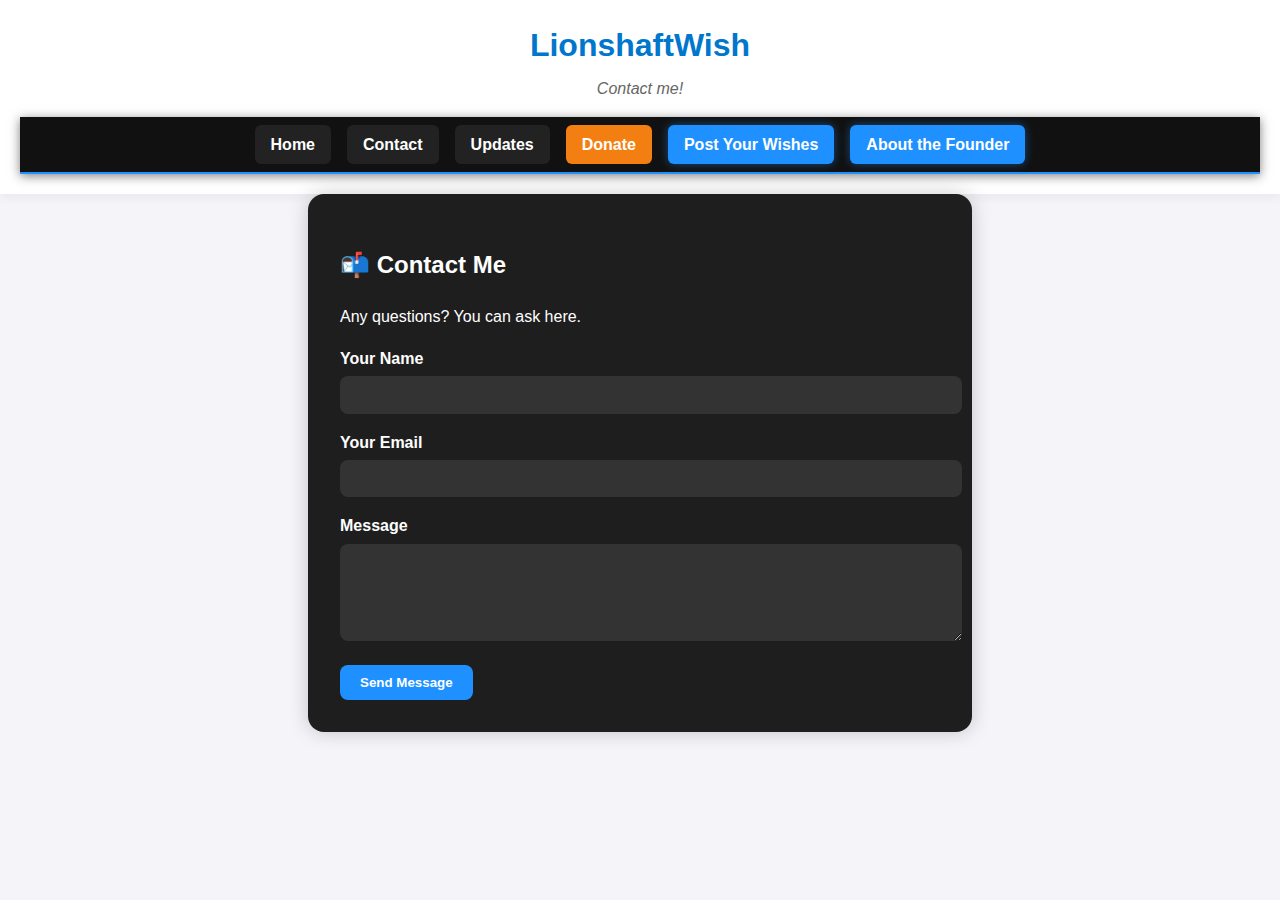
<file: contact.html>
<!DOCTYPE html>
<html lang="en">

<head>
  <meta charset="UTF-8" />
  <meta name="viewport" content="width=device-width, initial-scale=1.0" />
  <title>About the Founder - LionshaftWish</title>
  <link rel="stylesheet" href="styles/style.css" />
</head>

<body>
  <header>
    <h1>LionshaftWish</h1>
    <p>Contact me!</p>
    <nav class="navbar">
      <a href="index.html" class="nav-link">Home</a>
      <a href="contact.html" class="nav-link">Contact</a>
      <a href="updates.html" class="nav-link">Updates</a>
      <a href="donate.html" class="donate-orange donate-orange-button">Donate</a>
      <a href="postwish.html" class="nav-link hero-button">Post Your Wishes</a>
      <a href="founder.html" class="nav-link hero-button">About the Founder</a>
    </nav>
  </header>
  <section class="contact-section">
    <h2>📬 Contact Me</h2>
    <p>Any questions? You can ask here.</p>
    <link rel="stylesheet" href="styles/style.css">

    <form action="https://formspree.io/f/xgvygnqd" method="POST" class="contact-form">
      <label for="name">Your Name</label>
      <input type="text" name="name" id="name" required>

      <label for="email">Your Email</label>
      <input type="email" name="email" id="email" required>

      <label for="message">Message</label>
      <textarea name="message" id="message" rows="5" required></textarea>

      <button type="submit">Send Message</button>
    </form>
  </section><br><br><br>
</file>
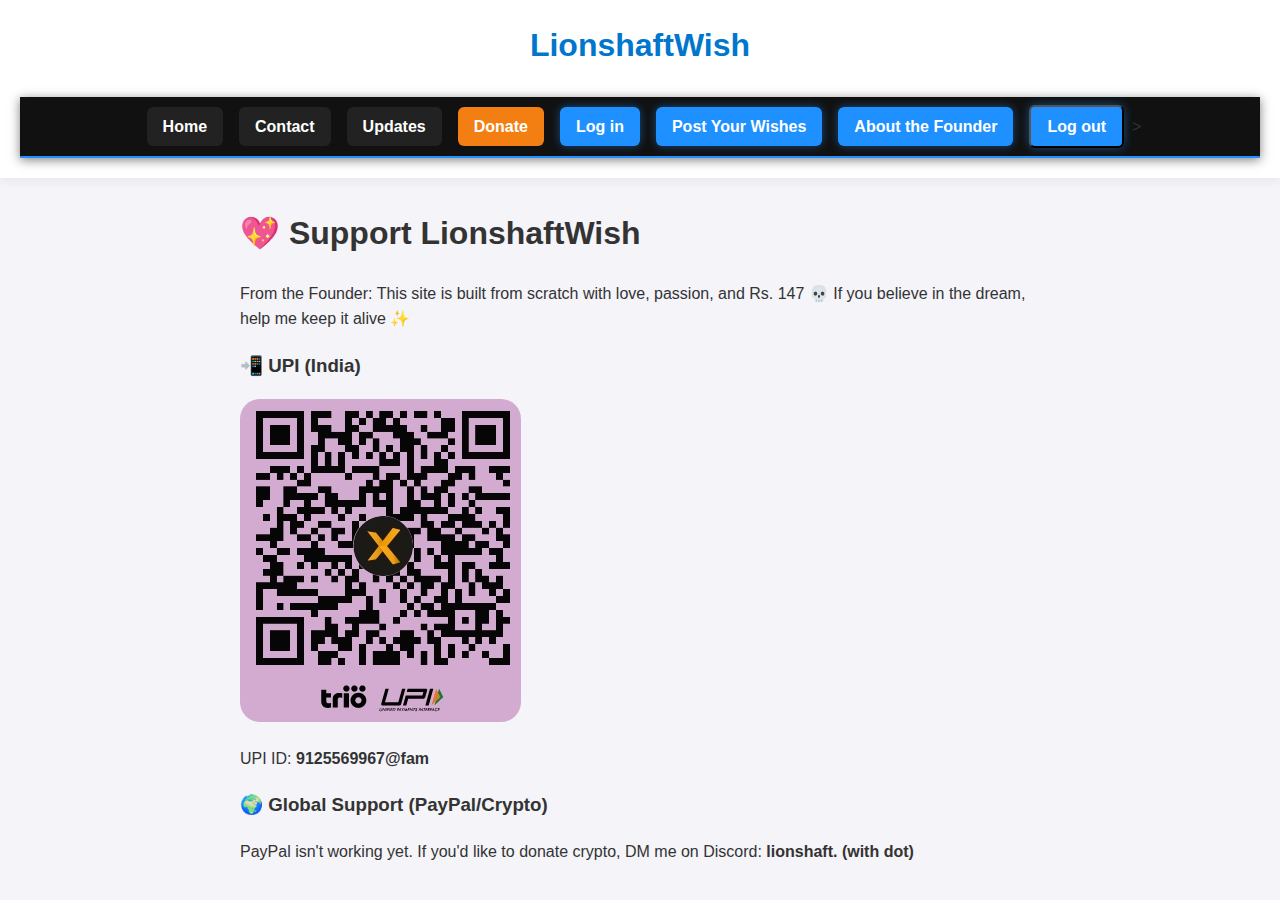
<file: donate.html>
<!DOCTYPE html>
<html lang="en">

<head>
    <meta charset="UTF-8" />
    <meta name="viewport" content="width=device-width, initial-scale=1.0" />
    <title>Donate - LionshaftWish</title>
    <link rel="stylesheet" href="styles/style.css" />
</head>

<body>

    <header>
        <h1>LionshaftWish</h1><br>
        <nav class="navbar">
            <a href="index.html" class="nav-link">Home</a>
            <a href="contact.html" class="nav-link">Contact</a>
            <a href="updates.html" class="nav-link">Updates</a>
            <a href="donate.html" class="donate-orange donate-orange-button">Donate</a>
            <a href="login.html" class="nav-link hero-button">Log in</a>
            <a href="postwish.html" class="nav-link hero-button">Post Your Wishes</a>
            <a href="founder.html" class="nav-link hero-button">About the Founder</a>
            <button id="logoutBtnNav" class="nav-link hero-button">Log out</button>>
        </nav>
    </header>

    <main class="donate-page">
        <h1>💖 Support LionshaftWish</h1>
        <p>From the Founder: This site is built from scratch with love, passion, and Rs. 147 💀
            If you believe in the dream, help me keep it alive ✨</p>

        <!-- Donation Options -->
        <div class="donate-methods">
            <h3>📲 UPI (India)</h3>
            <img src="images/qr-code.jpg" alt="UPI QR Code" class="qr-code" />
            <p>UPI ID: <strong>9125569967@fam</strong></p>

            <h3>🌍 Global Support (PayPal/Crypto)</h3>
            <p>PayPal isn't working yet. If you'd like to donate crypto, DM me on Discord: <strong>lionshaft. (with
                    dot)</strong></p>
        </div>
    </main>

</body>

</html>
</file>
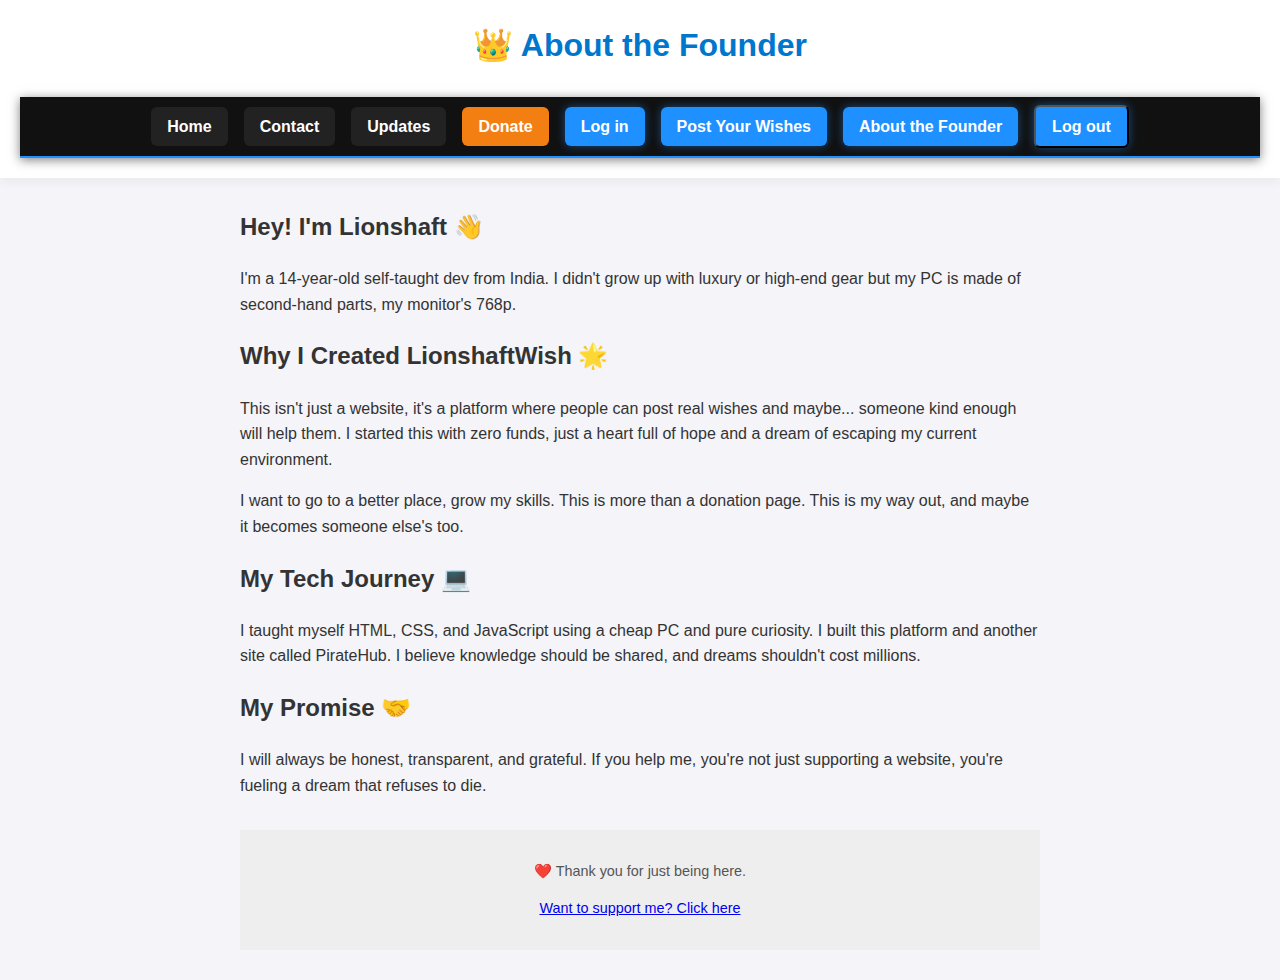
<file: founder.html>
<!DOCTYPE html>
<html lang="en">

<head>
  <meta charset="UTF-8" />
  <meta name="viewport" content="width=device-width, initial-scale=1.0" />
  <title>About the Founder - LionshaftWish</title>
  <link rel="stylesheet" href="styles/style.css" />
</head>

<body>
  <header>
    <h1>👑 About the Founder</h1><br>
    <nav class="navbar">
      <a href="index.html" class="nav-link">Home</a>
      <a href="contact.html" class="nav-link">Contact</a>
      <a href="updates.html" class="nav-link">Updates</a>
      <a href="donate.html" class="donate-orange donate-orange-button">Donate</a>
      <a href="login.html" class="nav-link hero-button">Log in</a>
      <a href="postwish.html" class="nav-link hero-button">Post Your Wishes</a>
      <a href="founder.html" class="nav-link hero-button">About the Founder</a>
      <button id="logoutBtnNav" class="nav-link hero-button">Log out</button>
    </nav>
  </header>

  <main class="founder-content">
    <section>
      <h2>Hey! I'm Lionshaft 👋</h2>
      <p>
        I'm a 14-year-old self-taught dev from India. I didn't grow up with luxury or high-end gear but my PC is made of
        second-hand parts, my monitor's 768p.
      </p>
    </section>

    <section>
      <h2>Why I Created LionshaftWish 🌟</h2>
      <p>
        This isn't just a website, it's a platform where people can post real wishes and maybe... someone kind enough
        will help them. I started this with zero funds, just a heart full of hope and a dream of escaping my current
        environment.
      </p>
      <p>
        I want to go to a better place, grow my skills. This is more than a donation page. This is my way out, and maybe
        it becomes someone else's too.
      </p>
    </section>

    <section>
      <h2>My Tech Journey 💻</h2>
      <p>
        I taught myself HTML, CSS, and JavaScript using a cheap PC and pure curiosity. I built this platform and another
        site called PirateHub. I believe knowledge should be shared, and dreams shouldn't cost millions.
      </p>
    </section>

    <section>
      <h2>My Promise 🤝</h2>
      <p>
        I will always be honest, transparent, and grateful. If you help me, you're not just supporting a website,
        you're fueling a dream that refuses to die.
      </p>
    </section>

    <footer style="margin-top: 2rem;">
      <p>❤️ Thank you for just being here.</p>
      <p><a href="Lionshaft-wish.html">Want to support me? Click here</a></p>
    </footer>
  </main>
</body>

</html>

</html>
</file>
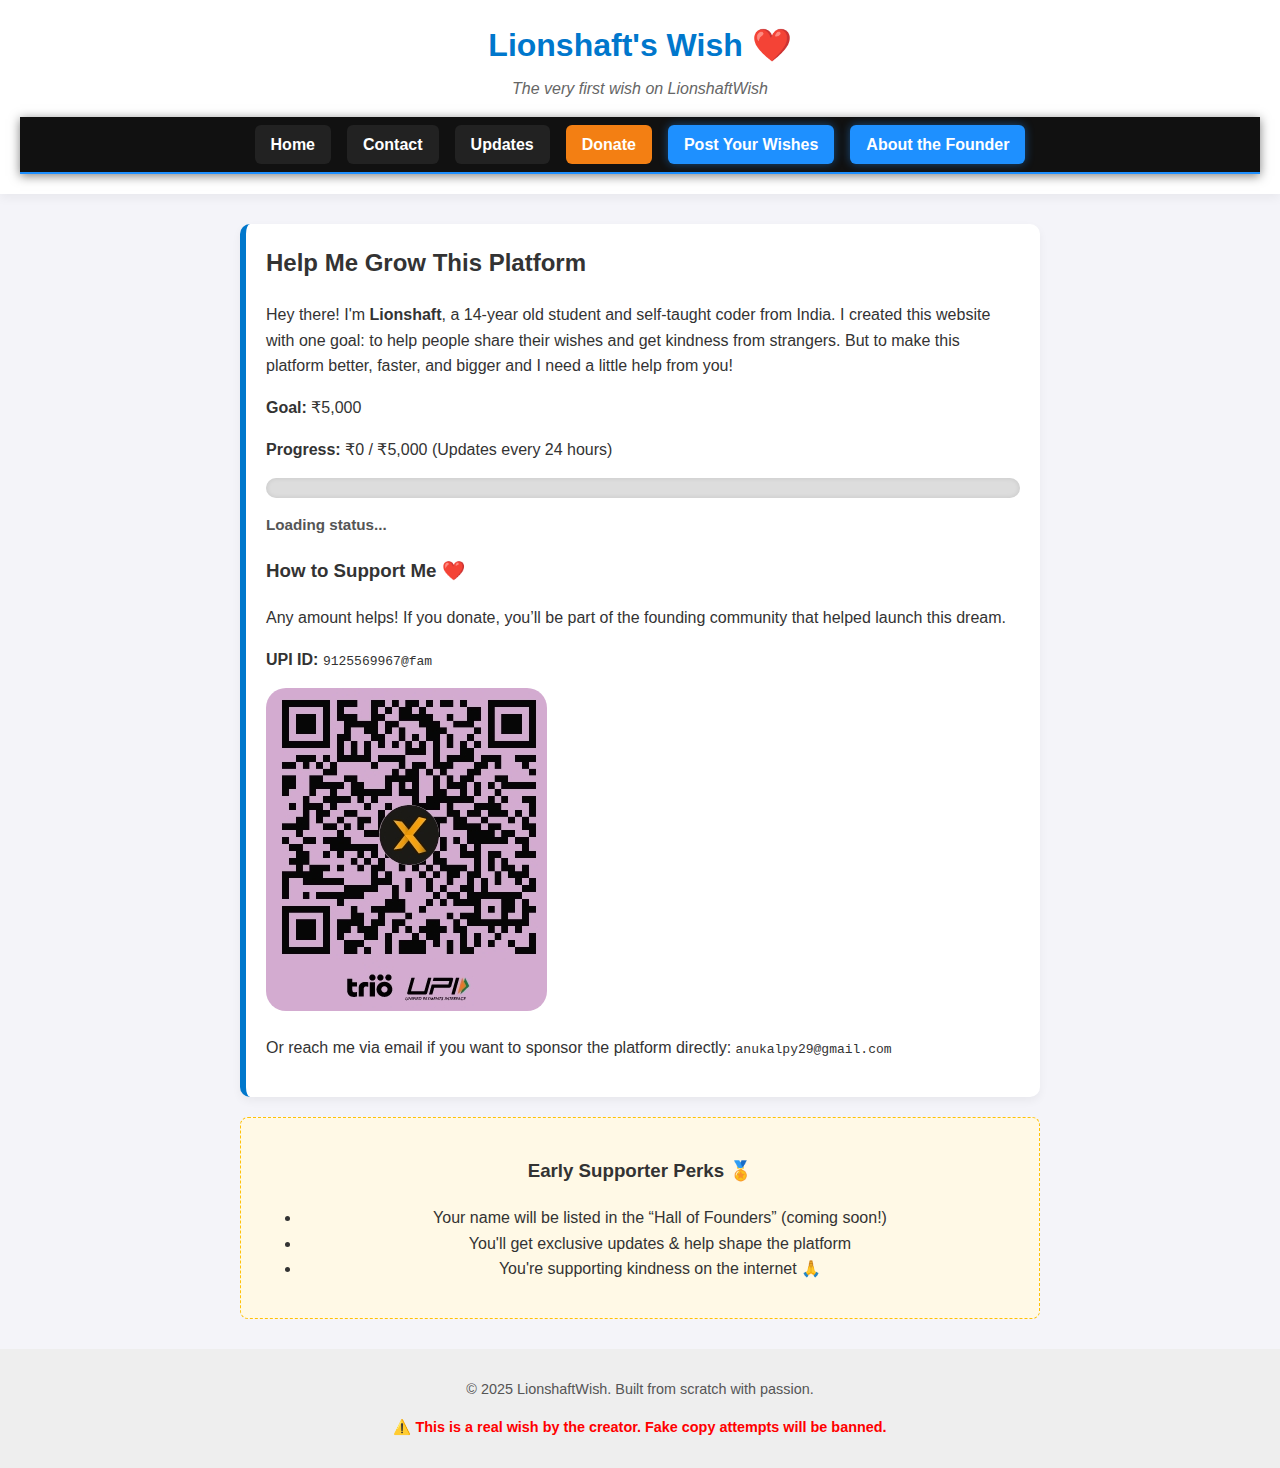
<file: Lionshaft-wish.html>
<!DOCTYPE html>
<html lang="en">

<head>
    <meta charset="UTF-8" />
    <meta name="viewport" content="width=device-width, initial-scale=1.0" />
    <title>Wish by Lionshaft</title>
    <link rel="stylesheet" href="styles/style.css" />
</head>

<body>

    <header>
        <h1>Lionshaft's Wish ❤️</h1>
        <p>The very first wish on LionshaftWish</p>
        <nav class="navbar">
            <a href="index.html" class="nav-link">Home</a>
            <a href="contact.html" class="nav-link">Contact</a>
            <a href="updates.html" class="nav-link">Updates</a>
            <a href="donate.html" class="donate-orange donate-orange-button">Donate</a>
            <a href="postwish.html" class="nav-link hero-button">Post Your Wishes</a>
            <a href="founder.html" class="nav-link hero-button">About the Founder</a>
        </nav>
        <!-- Google tag (gtag.js) -->
        <script async src="https://www.googletagmanager.com/gtag/js?id=G-5NPMWHT2M7"></script>
        <script>
            window.dataLayer = window.dataLayer || [];
            function gtag() { dataLayer.push(arguments); }
            gtag('js', new Date());
            gtag('config', 'G-5NPMWHT2M7');
        </script>
    </header>

    <main>
        <section class="wish">
            <h2>Help Me Grow This Platform</h2>
            <p>Hey there! I'm <strong>Lionshaft</strong>, a 14-year old student and self-taught coder from India. I
                created this website with one goal: to help people share their wishes and get kindness from strangers.
                But to make this platform better, faster, and bigger and I need a little help from you!</p>

            <div class="progress-container">
                <p><strong>Goal:</strong> ₹5,000</p>
                <p><strong>Progress:</strong> <span id="progress-text">₹0</span> / ₹5,000 (Updates every 24 hours)</p>
                <div class="progress-bar">
                    <div class="progress-fill" id="progress-fill"></div>
                </div>
            </div>
            <p id="progress-message" class="progress-message">Loading status...</p>


            <h3>How to Support Me ❤️</h3>
            <p>Any amount helps! If you donate, you’ll be part of the founding community that helped launch this dream.
            </p>
            <p><strong>UPI ID:</strong> <code>9125569967@fam</code></p>
            <img src="images/qr-code.jpg" class="qr-code" />
            <p>Or reach me via email if you want to sponsor the platform directly: <code>anukalpy29@gmail.com</code></p>
        </section>

        <section class="placeholder-wishes">
            <h3>Early Supporter Perks 🏅</h3>
            <ul>
                <li>Your name will be listed in the “Hall of Founders” (coming soon!)</li>
                <li>You'll get exclusive updates & help shape the platform</li>
                <li>You're supporting kindness on the internet 🙏</li>
            </ul>
        </section>
    </main>

    <footer>
        <p>&copy; 2025 LionshaftWish. Built from scratch with passion.</p>
        <p style="color: red; font-weight: bold;">
            ⚠️ This is a real wish by the creator. Fake copy attempts will be banned.
        </p>
    </footer>

    <script src="scripts/main.js"></script>
</body>

</html>
</file>
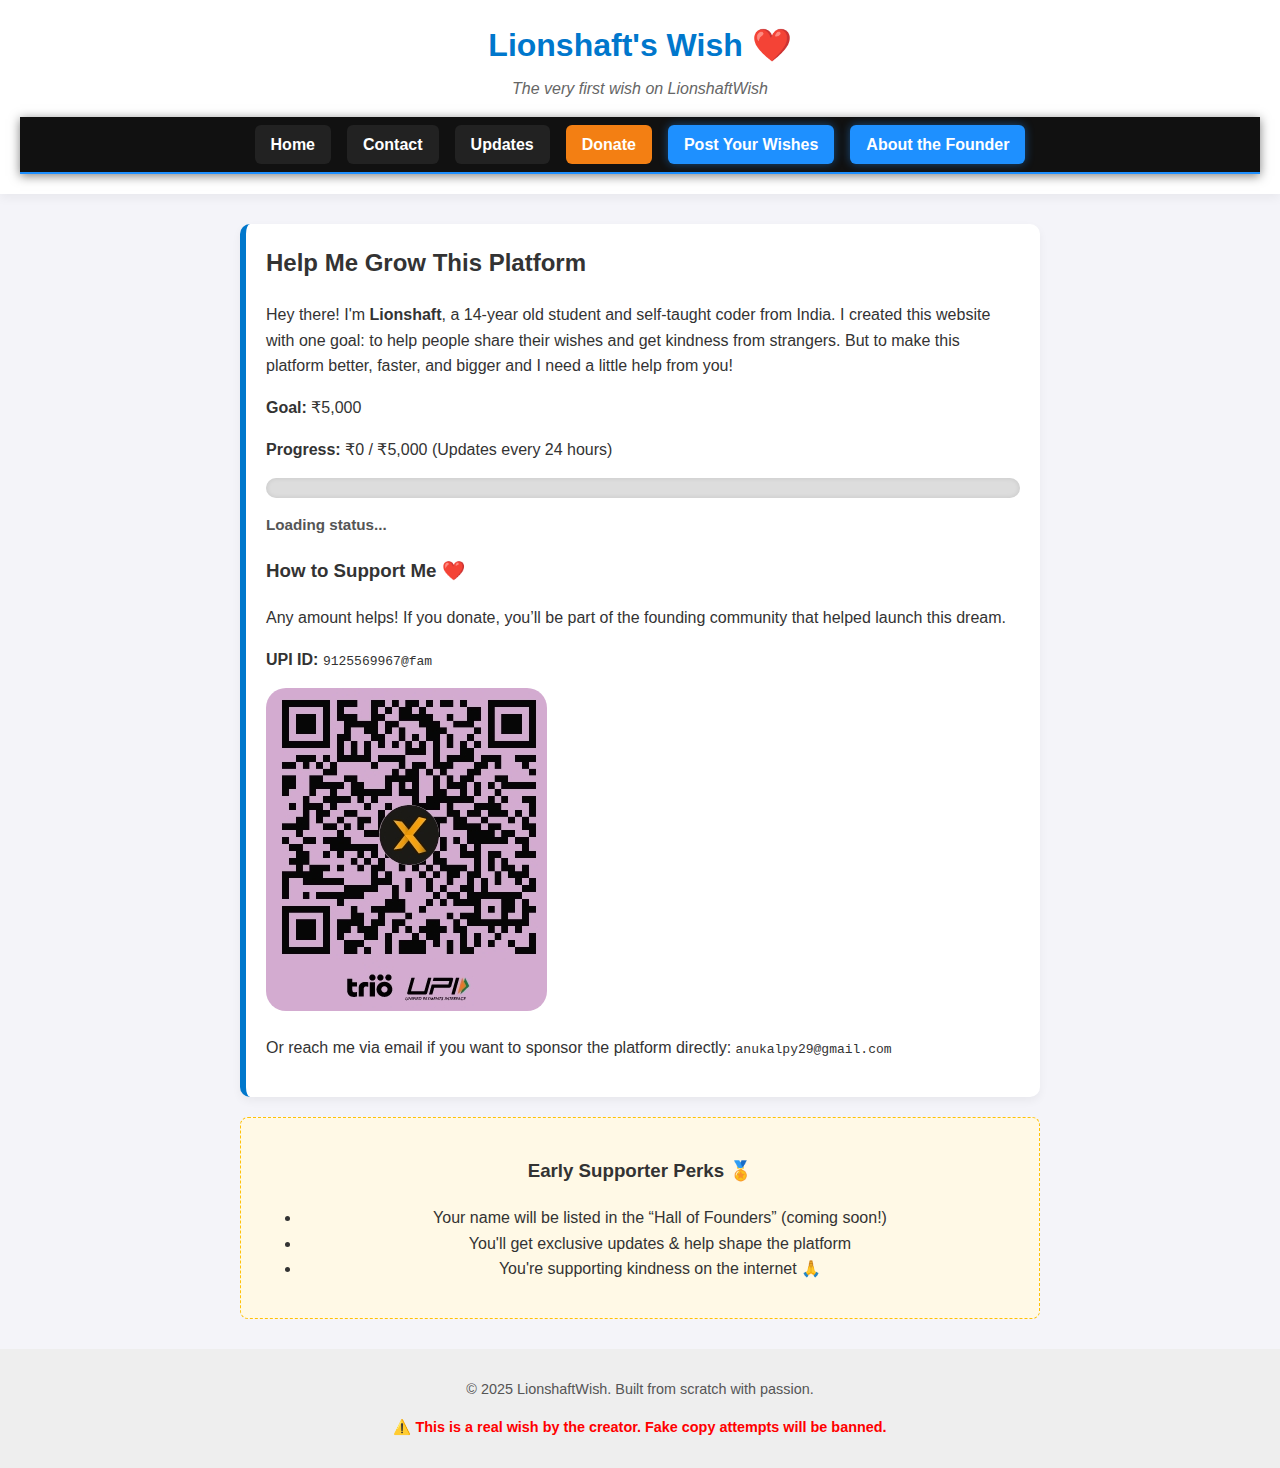
<file: lionshaft-wish.html>
<!DOCTYPE html>
<html lang="en">

<head>
    <meta charset="UTF-8" />
    <meta name="viewport" content="width=device-width, initial-scale=1.0" />
    <title>Wish by Lionshaft</title>
    <link rel="stylesheet" href="styles/style.css" />
</head>

<body>

    <header>
        <h1>Lionshaft's Wish ❤️</h1>
        <p>The very first wish on LionshaftWish</p>
        <nav class="navbar">
            <a href="index.html" class="nav-link">Home</a>
            <a href="contact.html" class="nav-link">Contact</a>
            <a href="updates.html" class="nav-link">Updates</a>
            <a href="donate.html" class="donate-orange donate-orange-button">Donate</a>
            <a href="postwish.html" class="nav-link hero-button">Post Your Wishes</a>
            <a href="founder.html" class="nav-link hero-button">About the Founder</a>
        </nav>
        <!-- Google tag (gtag.js) -->
        <script async src="https://www.googletagmanager.com/gtag/js?id=G-5NPMWHT2M7"></script>
        <script>
            window.dataLayer = window.dataLayer || [];
            function gtag() { dataLayer.push(arguments); }
            gtag('js', new Date());
            gtag('config', 'G-5NPMWHT2M7');
        </script>
    </header>

    <main>
        <section class="wish">
            <h2>Help Me Grow This Platform</h2>
            <p>Hey there! I'm <strong>Lionshaft</strong>, a 14-year old student and self-taught coder from India. I
                created this website with one goal: to help people share their wishes and get kindness from strangers.
                But to make this platform better, faster, and bigger and I need a little help from you!</p>

            <div class="progress-container">
                <p><strong>Goal:</strong> ₹5,000</p>
                <p><strong>Progress:</strong> <span id="progress-text">₹0</span> / ₹5,000 (Updates every 24 hours)</p>
                <div class="progress-bar">
                    <div class="progress-fill" id="progress-fill"></div>
                </div>
            </div>
            <p id="progress-message" class="progress-message">Loading status...</p>


            <h3>How to Support Me ❤️</h3>
            <p>Any amount helps! If you donate, you’ll be part of the founding community that helped launch this dream.
            </p>
            <p><strong>UPI ID:</strong> <code>9125569967@fam</code></p>
            <img src="images/qr-code.jpg" class="qr-code" />
            <p>Or reach me via email if you want to sponsor the platform directly: <code>anukalpy29@gmail.com</code></p>
        </section>

        <section class="placeholder-wishes">
            <h3>Early Supporter Perks 🏅</h3>
            <ul>
                <li>Your name will be listed in the “Hall of Founders” (coming soon!)</li>
                <li>You'll get exclusive updates & help shape the platform</li>
                <li>You're supporting kindness on the internet 🙏</li>
            </ul>
        </section>
    </main>

    <footer>
        <p>&copy; 2025 LionshaftWish. Built from scratch with passion.</p>
        <p style="color: red; font-weight: bold;">
            ⚠️ This is a real wish by the creator. Fake copy attempts will be banned.
        </p>
    </footer>

    <script src="scripts/main.js"></script>
</body>

</html>
</file>
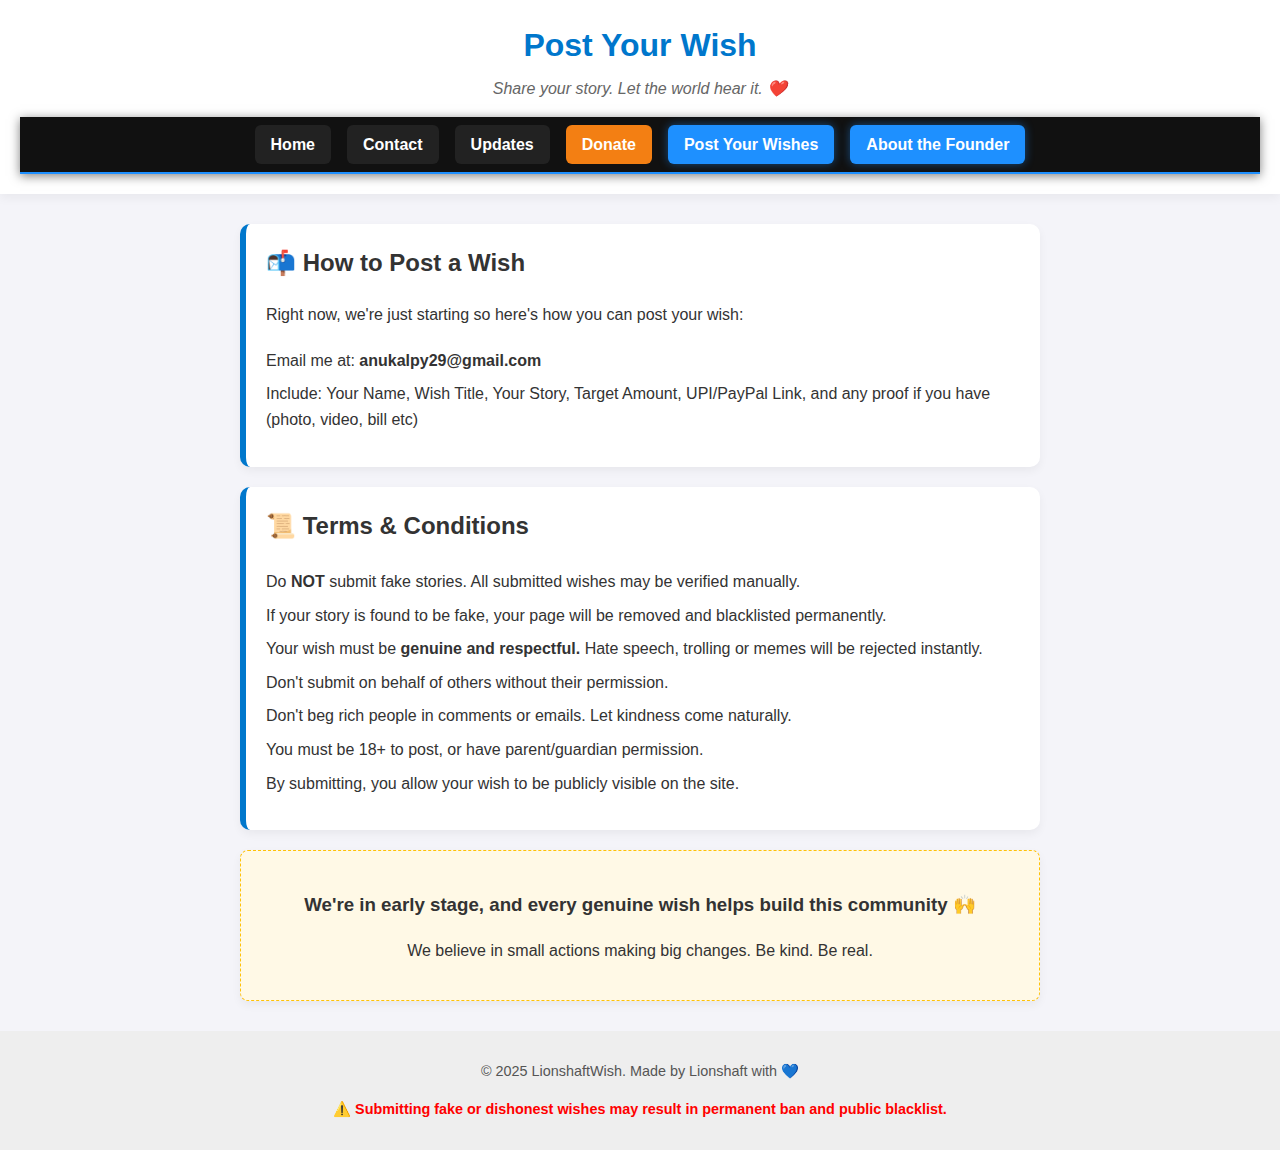
<file: postwish.html>
<!DOCTYPE html>
<html lang="en">

<head>
  <meta charset="UTF-8" />
  <meta name="viewport" content="width=device-width, initial-scale=1.0" />
  <title>Post a Wish - LionshaftWish</title>
  <link rel="stylesheet" href="styles/style.css" />
</head>

<body>

  <header>
    <h1>Post Your Wish</h1>
    <p>Share your story. Let the world hear it. ❤️</p>
    <nav class="navbar">
      <a href="index.html" class="nav-link">Home</a>
      <a href="contact.html" class="nav-link">Contact</a>
      <a href="updates.html" class="nav-link">Updates</a>
      <a href="donate.html" class="donate-orange donate-orange-button">Donate</a>
      <a href="postwish.html" class="nav-link hero-button">Post Your Wishes</a>
      <a href="founder.html" class="nav-link hero-button">About the Founder</a>
    </nav>
    <!-- Google tag (gtag.js) -->
    <script async src="https://www.googletagmanager.com/gtag/js?id=G-5NPMWHT2M7"></script>
    <script>
      window.dataLayer = window.dataLayer || [];
      function gtag() { dataLayer.push(arguments); }
      gtag('js', new Date());

      gtag('config', 'G-5NPMWHT2M7');
    </script>
  </header>

  <main>
    <section class="wish">
      <h2>📬 How to Post a Wish</h2>
      <p>Right now, we're just starting so here's how you can post your wish:</p>
      <ul>
        <li>Email me at: <strong>anukalpy29@gmail.com</strong></li>
        <li>Include: Your Name, Wish Title, Your Story, Target Amount, UPI/PayPal Link, and any proof if you have
          (photo, video, bill etc)</li>
      </ul>
    </section>

    <section class="wish">
      <h2>📜 Terms & Conditions</h2>
      <ul>
        <li>Do <strong>NOT</strong> submit fake stories. All submitted wishes may be verified manually.</li>
        <li>If your story is found to be fake, your page will be removed and blacklisted permanently.</li>
        <li>Your wish must be <strong>genuine and respectful.</strong> Hate speech, trolling or memes will be rejected
          instantly.</li>
        <li>Don't submit on behalf of others without their permission.</li>
        <li>Don't beg rich people in comments or emails. Let kindness come naturally.</li>
        <li>You must be 18+ to post, or have parent/guardian permission.</li>
        <li>By submitting, you allow your wish to be publicly visible on the site.</li>
      </ul>
    </section>

    <section class="wish placeholder-wishes">
      <h3>We're in early stage, and every genuine wish helps build this community 🙌</h3>
      <p>We believe in small actions making big changes. Be kind. Be real.</p>
    </section>
  </main>

  <footer>
    <p>&copy; 2025 LionshaftWish. Made by Lionshaft with 💙</p>
    <p style="color: red; font-weight: bold;">
      ⚠️ Submitting fake or dishonest wishes may result in permanent ban and public blacklist.
    </p>
  </footer>

  <script src="scripts/main.js"></script>
</body>

</html>
</file>
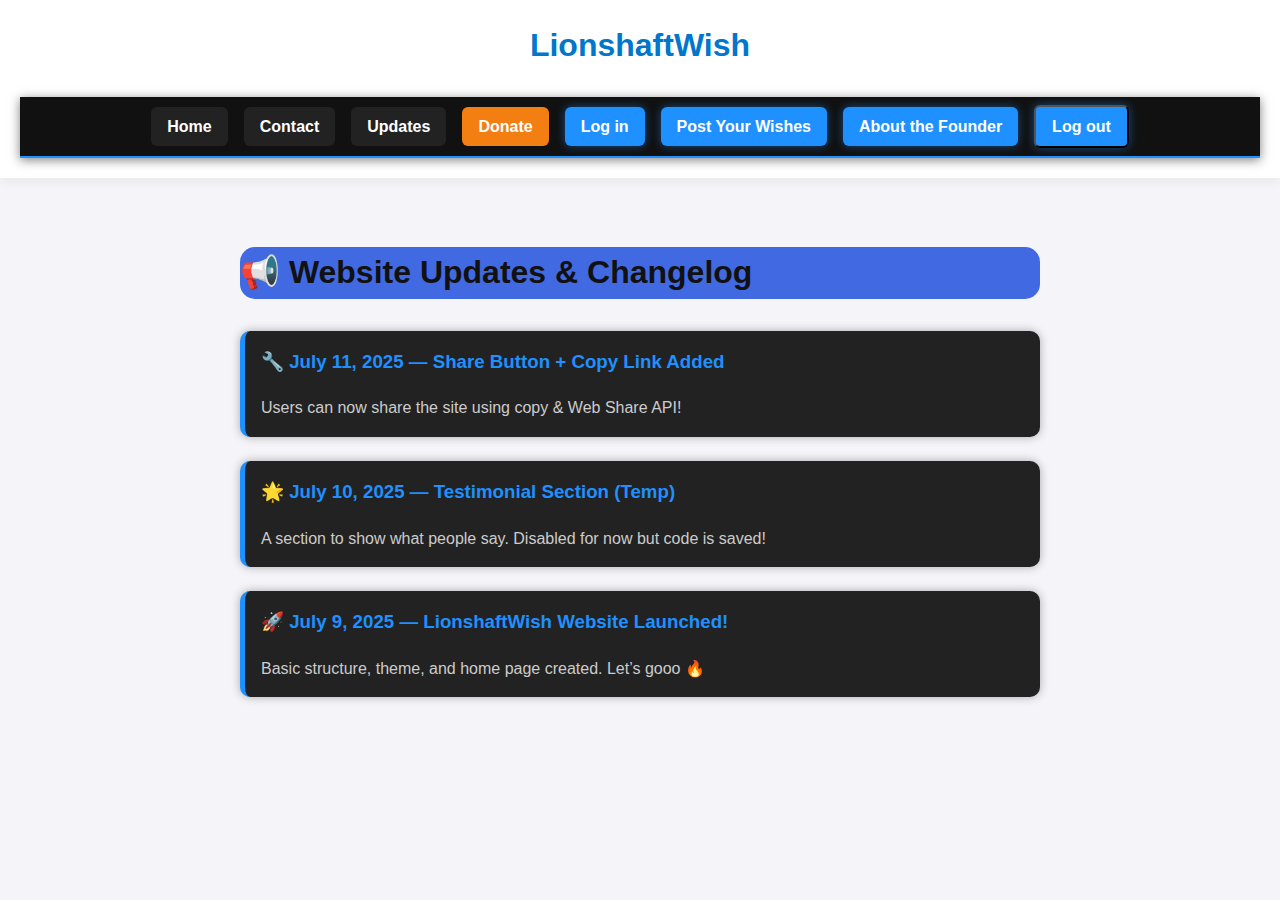
<file: updates.html>
<!DOCTYPE html>
<html lang="en">

<head>
    <meta charset="UTF-8" />
    <meta name="viewport" content="width=device-width, initial-scale=1.0" />
    <title>Website Updates - LionshaftWish</title>
    <link rel="stylesheet" href="styles/style.css" />
</head>

<body>

    <!-- Navigation bar here if you want -->
    <header>
        <h1>LionshaftWish</h1><br>
        <nav class="navbar">
            <a href="index.html" class="nav-link">Home</a>
            <a href="contact.html" class="nav-link">Contact</a>
            <a href="updates.html" class="nav-link">Updates</a>
            <a href="donate.html" class="donate-orange donate-orange-button">Donate</a>
            <a href="login.html" class="nav-link hero-button">Log in</a>
            <a href="postwish.html" class="nav-link hero-button">Post Your Wishes</a>
            <a href="founder.html" class="nav-link hero-button">About the Founder</a>
            <button id="logoutBtnNav" class="nav-link hero-button">Log out</button>
        </nav>
    </header>

    <main class="updates-page">
        <h1 class="update-heading">📢 Website Updates & Changelog</h1>

        <div class="update-log">

            <div class="update-entry">
                <h3>🔧 July 11, 2025 — Share Button + Copy Link Added</h3>
                <p>Users can now share the site using copy & Web Share API!</p>
            </div>

            <div class="update-entry">
                <h3>🌟 July 10, 2025 — Testimonial Section (Temp)</h3>
                <p>A section to show what people say. Disabled for now but code is saved!</p>
            </div>

            <div class="update-entry">
                <h3>🚀 July 9, 2025 — LionshaftWish Website Launched!</h3>
                <p>Basic structure, theme, and home page created. Let’s gooo 🔥</p>
            </div>

        </div>
    </main>

</body>

</html>
</file>
<file: styles/style.css>
/* Global Styles */
body {
  margin: 0;
  padding: 0;
  font-family: 'Segoe UI', Tahoma, Geneva, Verdana, sans-serif;
  background-color: #f4f4f9;
  color: #333;
  line-height: 1.6;
}

/* Header */
header {
  background-color: #ffffff;
  padding: 20px;
  box-shadow: 0 4px 10px rgba(0, 0, 0, 0.05);
  text-align: center;
}

header h1 {
  margin: 0;
  font-size: 2rem;
  color: #0077cc;
}

header p {
  margin: 5px 0 15px;
  font-style: italic;
  color: #666;
}

nav a {
  background-color: #0077cc;
  color: #fff;
  margin: 10px;
  padding: 10px 20px;
  border-radius: 20px;
  text-decoration: none;
  transition: background 0.3s ease;
}

nav a:hover {
  background-color: #005fa3;
}

/* Main Section */
main {
  max-width: 800px;
  margin: 30px auto;
  padding: 0 20px;
}

/* Wish Card */
.wish {
  background-color: #ffffff;
  border-left: 6px solid #0077cc;
  padding: 20px;
  margin-bottom: 20px;
  border-radius: 10px;
  box-shadow: 0 4px 10px rgba(0, 0, 0, 0.05);
}

.wish h2 {
  margin-top: 0;
  color: #333;
}

.wish ul {
  list-style: none;
  padding: 0;
  margin: 10px 0;
}

.wish li {
  padding: 4px 0;
}

/* Make entire wish card clickable */
.wish-link {
  text-decoration: none;
  color: inherit;
  display: block;
  transition: transform 0.2s ease, box-shadow 0.2s ease;
}

.wish-link:hover .wish {
  transform: translateY(-3px);
  box-shadow: 0 8px 16px rgba(0, 0, 0, 0.15);
  border-left-color: #005fa3;
  /* make it more blue-ish on hover */
  cursor: pointer;
}

/* Placeholder */
.placeholder-wishes {
  text-align: center;
  background: #fff9e6;
  padding: 20px;
  border-radius: 8px;
  border: 1px dashed #ffc107;
}

/* Footer */
footer {
  text-align: center;
  padding: 15px;
  margin-top: 30px;
  background-color: #eee;
  font-size: 0.9rem;
  color: #555;
}

/* QR CODE */
.qr-code {
  border-radius: 20px;
}

/* Progress bar */
.progress-container {
  margin: 15px 0;
}

.progress-bar {
  width: 100%;
  height: 20px;
  background-color: #ddd;
  border-radius: 10px;
  overflow: hidden;
  box-shadow: inset 0 0 5px rgba(0, 0, 0, 0.1);
}

.progress-fill {
  height: 100%;
  background-color: #0077cc;
  width: 0%;
  transition: width 0.8s ease;
  border-radius: 10px 0 0 10px;
}

.progress-message {
  margin-top: 8px;
  font-weight: bold;
  color: #555;
  font-size: 0.95rem;
}

/* Progress bar colors */
.progress-red {
  background-color: #e53935;
  /* red */
}

.progress-yellow {
  background-color: #f9a825;
  /* yellow-ish */
}

.progress-green {
  background-color: #43a047;
  /* green */
}

/* Contact */
.contact-section {
  max-width: 600px;
  margin: 0 auto;
  padding: 2rem;
  background: #1e1e1e;
  color: white;
  border-radius: 16px;
  box-shadow: 0 0 20px rgba(0, 0, 0, 0.2);
}

.contact-form label {
  display: block;
  margin-top: 1rem;
  font-weight: bold;
}

.contact-form input,
.contact-form textarea {
  width: 100%;
  padding: 0.7rem;
  margin-top: 0.3rem;
  border: none;
  border-radius: 8px;
  background: #333;
  color: white;
}

.contact-form button {
  margin-top: 1rem;
  padding: 10px 20px;
  background-color: #1e90ff;
  border: none;
  border-radius: 8px;
  color: white;
  font-weight: bold;
  cursor: pointer;
}

.contact-form button:hover {
  background-color: #0a74da;
}

/* NAVIGATION BAR */
.navbar {
  background-color: #111;
  display: flex;
  justify-content: center;
  flex-wrap: wrap;
  padding: 0.5rem 1rem;
  border-bottom: 2px solid #1e90ff;
  box-shadow: 0 2px 10px rgba(0, 0, 0, 0.5);
  align-items: center;
}

.nav-link {
  color: #fff;
  text-decoration: none;
  margin: 0 0.5rem;
  padding: 10px 16px;
  /* match button padding */
  background: #222;
  border-radius: 6px;
  transition: background-color 0.2s ease;
  font-weight: 600;
  font-size: 1rem;
  line-height: 1.2;
}

.nav-link:hover {
  background-color: #1e90ff;
  color: white;
}

.donate-orange {
  color: #fff;
  text-decoration: none;
  margin: 0 0.5rem;
  padding: 10px 16px;
  /* match button padding */
  background: #222;
  border-radius: 6px;
  transition: background-color 0.2s ease;
  font-weight: 600;
  font-size: 1rem;
  line-height: 1.2;
}

.donate-orange:hover {
  background-color: #d3800b;
  color: white;
}

/* Hero Button */

.donate-orange-button {
  background-color: rgb(243, 127, 19);
}

.hero-button {
  background-color: #1e90ff;
  color: white;
  font-weight: bold;
  box-shadow: 0 0 10px #1e90ff77;
}

.hero-button:hover {
  background-color: #0066cc;
}

#logoutBtn {
  display: none; /* Hide until JS says it's okay to show */
}

/* Share */
.share-box {
  margin: 2rem auto;
  max-width: 600px;
  padding: 1.5rem;
  background-color: #1c1c1c;
  border-radius: 12px;
  box-shadow: 0 0 20px rgba(0, 0, 0, 0.4);
  color: white;
  text-align: center;
}

.share-actions {
  display: flex;
  flex-wrap: wrap;
  gap: 0.5rem;
  justify-content: center;
  margin-top: 1rem;
}

.share-actions input {
  padding: 0.6rem 1rem;
  font-size: 1rem;
  border-radius: 8px;
  border: none;
  background: #333;
  color: white;
  width: 70%;
  text-align: center;
}

.share-actions button {
  padding: 0.6rem 1rem;
  font-size: 1rem;
  border: none;
  border-radius: 8px;
  background-color: #1e90ff;
  color: white;
  cursor: pointer;
  transition: background-color 0.2s ease;
}

.share-actions button:hover {
  background-color: #0066cc;
}

/* Reviews */
.testimonial-section {
  padding: 2rem;
  background-color: #181818;
  color: white;
  text-align: center;
}

.testimonial-section h2 {
  font-size: 2rem;
  margin-bottom: 1.5rem;
}

.testimonial-container {
  display: grid;
  grid-template-columns: repeat(auto-fit, minmax(280px, 1fr));
  gap: 1.5rem;
  max-width: 1000px;
  margin: 0 auto;
}

.testimonial-card {
  background-color: #222;
  border-radius: 10px;
  padding: 1.5rem;
  box-shadow: 0 0 15px rgba(0, 0, 0, 0.3);
  transition: transform 0.2s ease, box-shadow 0.2s ease;
}

.testimonial-card:hover {
  transform: translateY(-5px);
  box-shadow: 0 0 25px rgba(0, 0, 0, 0.4);
}

.testimonial-text {
  font-style: italic;
  margin-bottom: 1rem;
}

.testimonial-author {
  font-weight: bold;
  color: #1e90ff;
}

/* Updates */
.update-heading {
  color: #111;
  background-color: royalblue;
  border-radius: 15px;
}

.updates-page {
  max-width: 800px;
  margin: 2rem auto;
  padding: 1rem;
  color: white;
}

.update-log {
  margin-top: 2rem;
}

.update-entry {
  background-color: #222;
  border-left: 5px solid #1e90ff;
  padding: 1rem;
  margin-bottom: 1.5rem;
  border-radius: 10px;
  box-shadow: 0 0 10px rgba(0, 0, 0, 0.3);
}

.update-entry h3 {
  margin-top: 0;
  color: #1e90ff;
}

.update-entry p {
  margin: 0.5rem 0 0;
  color: #ccc;
}

/* Login */
.auth-form {
  max-width: 400px;
  margin: 4rem auto;
  background: #222;
  padding: 2rem;
  border-radius: 10px;
  box-shadow: 0 0 15px rgba(0, 0, 0, 0.5);
  color: white;
}

.auth-form input {
  display: block;
  width: 100%;
  margin-bottom: 1rem;
  padding: 0.8rem;
  font-size: 1rem;
  border-radius: 8px;
  border: none;
  outline: none;
}

.auth-form button {
  padding: 0.7rem;
  width: 100%;
  font-size: 1rem;
  background: #1e90ff;
  border: none;
  color: white;
  border-radius: 8px;
  cursor: pointer;
  transition: background 0.3s;
}

.auth-form button:hover {
  background: #0f71cc;
}

.auth-form .error {
  color: red;
  font-size: 0.9rem;
  margin-top: -0.5rem;
  margin-bottom: 1rem;
}

.forgot {
  font-size: 0.9rem;
  text-align: right;
  margin-bottom: 1rem;
}

.forgot a {
  color: #1e90ff;
  text-decoration: none;
}

.forgot a:hover {
  text-decoration: underline;
}

/* === SIGN UP / LOGIN / RESET FORMS === */

.auth-form,
.container {
  max-width: 400px;
  margin: 4rem auto;
  background: #222;
  padding: 2rem;
  border-radius: 10px;
  box-shadow: 0 0 15px rgba(0, 0, 0, 0.5);
  color: white;
  text-align: center;
}

/* Input fields only inside forms */
.auth-form input,
.container input {
  display: block;
  width: 100%;
  margin-bottom: 1rem;
  padding: 0.8rem;
  font-size: 1rem;
  border-radius: 8px;
  border: none;
  outline: none;
}

/* Buttons only inside forms */
.auth-form button,
.container button {
  padding: 0.7rem;
  width: 100%;
  font-size: 1rem;
  background: #1e90ff;
  border: none;
  color: white;
  border-radius: 8px;
  cursor: pointer;
  transition: background 0.3s;
}

.auth-form button:hover,
.container button:hover {
  background: #0f71cc;
}

/* Error message text */
.auth-form .error {
  color: red;
  font-size: 0.9rem;
  margin-top: -0.5rem;
  margin-bottom: 1rem;
}

/* === GLOBAL (safe) === */

/* Don’t globally style input/button anymore!
input, button {
  padding: 10px;
  margin: 10px 0;
  font-size: 1rem;
  border-radius: 5px;
}

button {
  background: #00c2ff;
  border: none;
  color: white;
  cursor: pointer;
}
*/

/* ===== Auth Container ===== */
.auth-container {
  display: flex;
  align-items: center;
  justify-content: center;
  min-height: 100vh;
  background: linear-gradient(135deg, #0f2027, #203a43, #2c5364);
  font-family: 'Segoe UI', sans-serif;
}

.auth-card {
  background: #fff;
  padding: 40px 30px;
  border-radius: 16px;
  box-shadow: 0 12px 24px rgba(0, 0, 0, 0.2);
  width: 100%;
  max-width: 400px;
  text-align: center;
}

.auth-card h2 {
  margin-bottom: 10px;
  color: #333;
}

.auth-card p {
  color: #666;
  font-size: 0.95rem;
}

.auth-card input,
.auth-card button {
  width: 100%;
  padding: 12px;
  margin: 12px 0;
  border-radius: 8px;
  border: 1px solid #ccc;
  font-size: 1rem;
  box-sizing: border-box;
  /* ⬅️ important so padding doesn’t overflow */
}

.auth-card button:hover {
  background: #009bd6;
}

.switch-auth {
  margin-top: 14px;
  font-size: 0.9rem;
}

.switch-auth a {
  color: #00c2ff;
  text-decoration: none;
}

.switch-auth a:hover {
  text-decoration: underline;
}

.message {
  margin-top: 10px;
  font-weight: bold;
  color: green;
}

/* Welcome message */
#welcomeMsg:empty {
  display: none;
}

/* Side bar */
.sidebar {
  position: fixed;
  top: 0;
  left: 0;
  background: #222;
  color: white;
  width: 250px;
  height: 100%;
  padding: 20px;
  transform: translateX(-100%);
  transition: transform 0.3s ease;
  z-index: 1000;
}

.sidebar.show {
  transform: translateX(0);
}

/*.close-btn {
  position: absolute;
  top: 10px;
  right: 15px;
  font-size: 1.5rem;
  background: none;
  border: none;
  color: white;
  cursor: pointer;
}*/

.sidebar ul {
  list-style: none;
  padding: 0;
  margin-top: 20px;
}

.sidebar ul li {
  margin: 15px 0;
}

.sidebar a,
.sidebar button {
  color: white;
  text-decoration: none;
  background: none;
  border: none;
  font-size: 1rem;
  cursor: pointer;
}

#openSidebar {
  position: fixed;
  top: 15px;
  left: 15px;
  background: #333;
  color: white;
  font-size: 1.5rem;
  border: none;
  border-radius: 5px;
  padding: 6px 10px;
  z-index: 500;
  /* High enough to be clickable, but below sidebar */
  cursor: pointer;
  transition: background 0.2s ease;
}

#openSidebar.hide {
  display: none;
}

#openSidebar:hover {
  background: #444;
}

#closeSidebar {
  background: none;
  color: white;
  font-size: 1.5rem;
  border: none;
  position: absolute;
  top: 10px;
  right: 15px;
}

.sidebar a:hover,
.sidebar button:hover {
  color: #00ffff;
  /* Bright neon highlight */
  text-decoration: underline;
  background: rgba(255, 255, 255, 0.1);
  border-radius: 4px;
  padding-left: 4px;
}

.hidden {
  visibility: hidden;
  pointer-events: none;
  opacity: 0;
}

.sidebar.show {
  transform: translateX(0);
  display: block;
}

.sidebar.hidden {
  transform: translateX(-100%);
}

.back-btn {
  position: absolute;
  top: 15px;
  left: 15px;
  font-size: 24px;
  color: #555;
  text-decoration: none;
  background: #fff;
  border: 2px solid #ccc;
  padding: 5px 10px;
  border-radius: 50%;
  transition: all 0.2s ease;
}

.back-btn:hover {
  color: #ff5555;
  border-color: #ff5555;
  background: #ffeaea;
}

/* Login Page */
#closeLogin {
  position: absolute;
  top: 16px;
  left: 16px;
  text-decoration: none;
  background-color: #eee;
  color: #333;
  padding: 4px 6px;      /* 🩹 Slim padding */
  border-radius: 15px;     /* 👌 Slight rounding */
  font-size: 20px;
  display: flex;
  align-items: center;
  justify-content: center;
  transition: background-color 0.2s ease;
}

#closeLogin:hover {
  background-color: #ccc;
}
</file>
